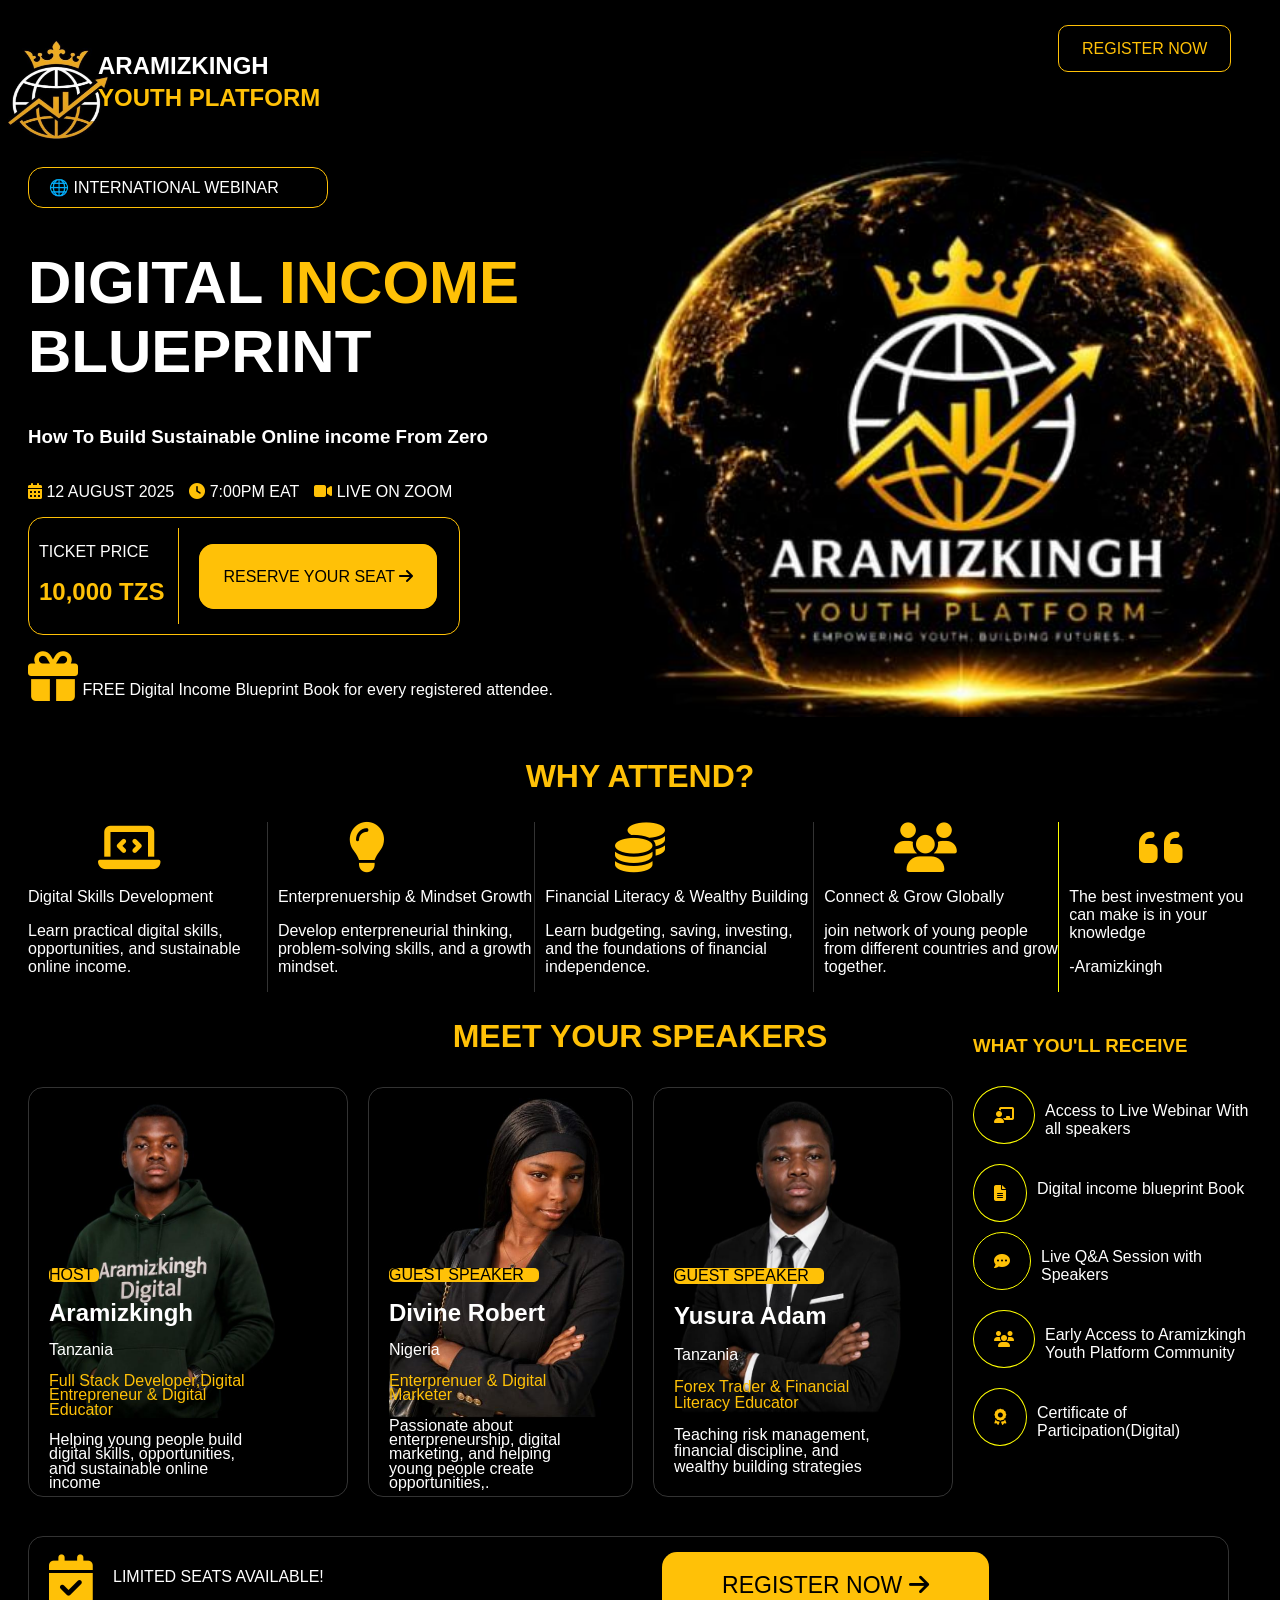
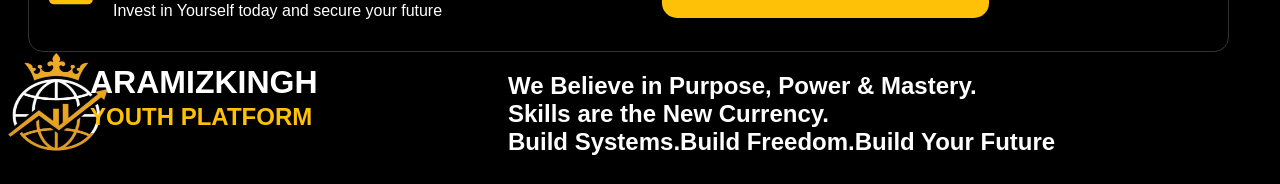
<file: index.html>
<!doctype html>
<html lang="en">
    <head>
        <meta charset="UTF-8">
        <meta name="viewport" content="width=device-width, initial-scale=1.0">
        <link rel="stylesheet" href="https://cdnjs.cloudflare.com/ajax/libs/font-awesome/6.5.0/css/all.min.css">
        <link href="https://fonts.googleapis.com/css2?family=Poppins:wght@300;400;600;700&display=swap" rel="stylesheet">
        <title>International webnar</title>
        <link rel="stylesheet" href="webnar.css">
    </head>
    <body>
        <!--navbar section--> 
        <nav>
            <div class="navbar">
                <div class="logo">
                    <img src="photo/logo.jpeg" height="100px" width="100PX">
                    <div class="logo-info">
                        <h1>ARAMIZKINGH</h1>
                        <h2>YOUTH PLATFORM</h2>
                    </div>
                </div>
                <div class="button">
                    <a href="https://wa.me/255666019018?text=Hello + Aramizkingh+ Youth+ Platform+  I+ would+ like+ to+ register+ for+ the+ Digital+ Income+ Blueprint+ Webinar+ on+ 12+ August+ 2026+ Please +Send + me+ the+ registration+ form" target="_blank" rel="noopener noreferrer">REGISTER NOW</a>
                </div>
            </div>
        </nav>
        <!--header section-->
        <header>
            <div class="header-image">
                <img src="photo/sphere.jpeg">
            </div>
          <div class="header-info" >
            <div class="header-content">
                <p>🌐 INTERNATIONAL WEBINAR</p>
                <h1>DIGITAL <span>INCOME</span> BLUEPRINT</h1>
                <h3>How To Build Sustainable Online income From Zero</h3>
            </div>
            <div class="schedule"> 
                <p><i class="fas fa-calendar-days"></i> 12 AUGUST 2025</p>
                <p><i class="fas fa-clock"></i> 7:00PM EAT</p>
                <p><i class="fas fa-video"></i> LIVE ON ZOOM</p>
            </div>
            <div class="ticket">
                <div class="ticket-price">
                    <p>TICKET PRICE</p>
                    <h2>10,000 TZS</h2>
                </div>
                <div class="seat">
                    <a href="https://wa.me/255666019018?text=Hello + Aramizkingh+ Youth+ Platform+  I+ would+ like+ to+ register+ for+ the+ Digital+ Income+ Blueprint+ Webinar+ on+ 12+ August+ 2026+ Please +Send + me+ the+ registration+ form" target="_blank" rel="noopener noreferrer">RESERVE YOUR SEAT <i class="fas fa-arrow-right"></i></a>
                </div>
            </div>
            <div class="gift">
                <p><i class="fas fa-gift"></i> FREE Digital Income Blueprint Book for every registered attendee.</p>
            </div>
          </div>  
        </header>
        <!--why attend section-->
        <h1 id="attend">WHY ATTEND?</h1>
        <div class="why-attend">
            <div class="digital-skills">
                <div class="icon">
                    <i class="fas fa-laptop-code" id=""></i>
                </div>
                <div class="info-p">
                    <p>Digital Skills Development</p>
                    <p>Learn practical digital skills, opportunities, and sustainable online income.</p>
                </div>
            </div>
            <div class="enterpreneurship">
                <div class="symbol">
                    <i class="fas fa-lightbulb"></i>
                </div>
                <div class="info-p">
                    <p>Enterprenuership & Mindset Growth</p>
                    <p>Develop enterpreneurial thinking, problem-solving skills, and a growth mindset.</p>
                </div>
            </div>
            <div class="financial">
                <div class="symbol">
                    <i class="fas fa-coins"></i>
                </div>
                <div class="info-p"> 
                    <P>Financial Literacy & Wealthy Building</P>
                    <p>Learn budgeting, saving, investing, and the foundations of financial independence.</p>
                </div>
            </div>
            <div class="connect">
                <div class="symbol">
                    <i class="fas fa-users"></i>
                </div>
                <div class="info-p">
                    <p>Connect & Grow Globally</p>
                    <p>join network of young people from different countries and grow together.</p>
                </div>
            </div>
            <div class="investment">
                <div class="symbol">
                    <i class="fas fa-quote-left"></i>
                </div>
                <div class="info-p">
                    <p>The best investment you can make is in your knowledge</p>
                    <p>-Aramizkingh</p>
                </div>
            </div>
        </div>
        <!--speakers section-->
        <h1 class="speaker-h1">MEET YOUR SPEAKERS</h1>
        <div class="speakers-section">
            <div class="speakers">
                <div class="host">
                    <img src="photo/aramizkingh.jpeg" height="320px" width="230px">
                    <div class="host-content">
                    <p class="gold">HOST</p>
                    <h2>Aramizkingh</h2>
                    <p>Tanzania</p>
                    <p class="info">Full Stack Developer,Digital Entrepreneur & Digital Educator</p>
                    <p>Helping young people build digital skills, opportunities, and sustainable online income</p>
                    </div>
                </div>
                <div class="guest-speak">
                    <img src="photo/divine.jpeg" height="320px width=230px">
                    <div class="guest-cont">
                        <p class="gold1">GUEST SPEAKER</p>
                        <h2>Divine Robert</h2>
                        <p>Nigeria</p>
                        <p class="info">Enterprenuer & Digital Marketer</p>
                        <p>Passionate about enterpreneurship, digital marketing, and helping young people create opportunities,.</p>
                    </div>
                </div>
                <div class="guest-speaker">
                    <img src="photo/yusura.jpeg" height="320px" width="230px">
                    <div class="guest-content">
                        <p class="gold1">GUEST SPEAKER</p>
                        <h2>Yusura Adam</h2>
                        <p>Tanzania</p>
                        <p class="info">Forex Trader & Financial Literacy Educator</p>
                        <p>Teaching risk management, financial discipline, and wealthy building strategies</p>
                    </div>
                </div>
            </div>
            <div class="receive">
                <h3>WHAT YOU'LL RECEIVE</h3>
                <div class="value">
                    <div class="value-icon">
                        <i class="fas fa-chalkboard-teacher"></i>
                    </div>
                    <div class="value-info">
                        <p>Access to Live Webinar With all speakers</p>
                    </div>
                </div>
                <div class="value">
                    <div class="value-icon">
                        <i class="fas fa-file-alt"></i>
                    </div>
                    <div class="value-info">
                        <p>Digital income blueprint Book</p>
                    </div>
                </div>
                <div class="value">
                    <div class="value-icon">
                        <i class="fas fa-comment-dots"></i>
                    </div>
                    <div class="value-info">
                        <p>Live Q&A Session with Speakers</p>
                    </div>
                </div>
                <div class="value">
                    <div class="value-icon">
                        <i class="fas fa-users"></i>
                    </div>
                    <div class="value-info">
                        <p>Early Access to Aramizkingh Youth Platform Community</p>
                    </div>
                </div>
                <div class="value">
                    <div class="value-icon">
                        <i class="fas fa-award"></i>
                    </div>
                    <div class="value-info">
                        <p>Certificate of Participation(Digital)</p>
                    </div>
                </div>
            </div>
        </div>
        <!--bottom section-->
        <div class="limited-seats">
            <div class="available">
                <div class="available-icon">
                    <i class="fas fa-calendar-check"></i>
                </div>
                <div class="available-info">
                    <p>LIMITED SEATS AVAILABLE!</p>
                    <p>Invest in Yourself today and secure your future</p>
                </div>
            </div>
            <div class="available-button">
                <a href="https://wa.me/255666019018?text=Hello + Aramizkingh+ Youth+ Platform+  I+ would+ like+ to+ register+ for+ the+ Digital+ Income+ Blueprint+ Webinar+ on+ 12+ August+ 2026+ Please +Send + me+ the+ registration+ form" target="_blank" rel="noopener noreferrer">REGISTER NOW  <i class="fas fa-arrow-right"></i></a>
            </div>
        </div>
        <!--footer section-->
        <div class="footer-section">
            <div class="footer-right">
                <div class="logo-footer">
                    <img src="photo/logo.jpeg" height="100px" width="100PX">
                    <div class="logof-info">
                        <h1>ARAMIZKINGH</h1>
                        <h2>YOUTH PLATFORM</h2>
                    </div>
                </div>
            </div>
            <div class="footer-left">
                <h2>We Believe in Purpose, Power & Mastery.<br>Skills are the New Currency.<br>Build Systems.Build Freedom.Build Your Future</h2>
            </div>
        </div>
    </body>
</html>
</file>
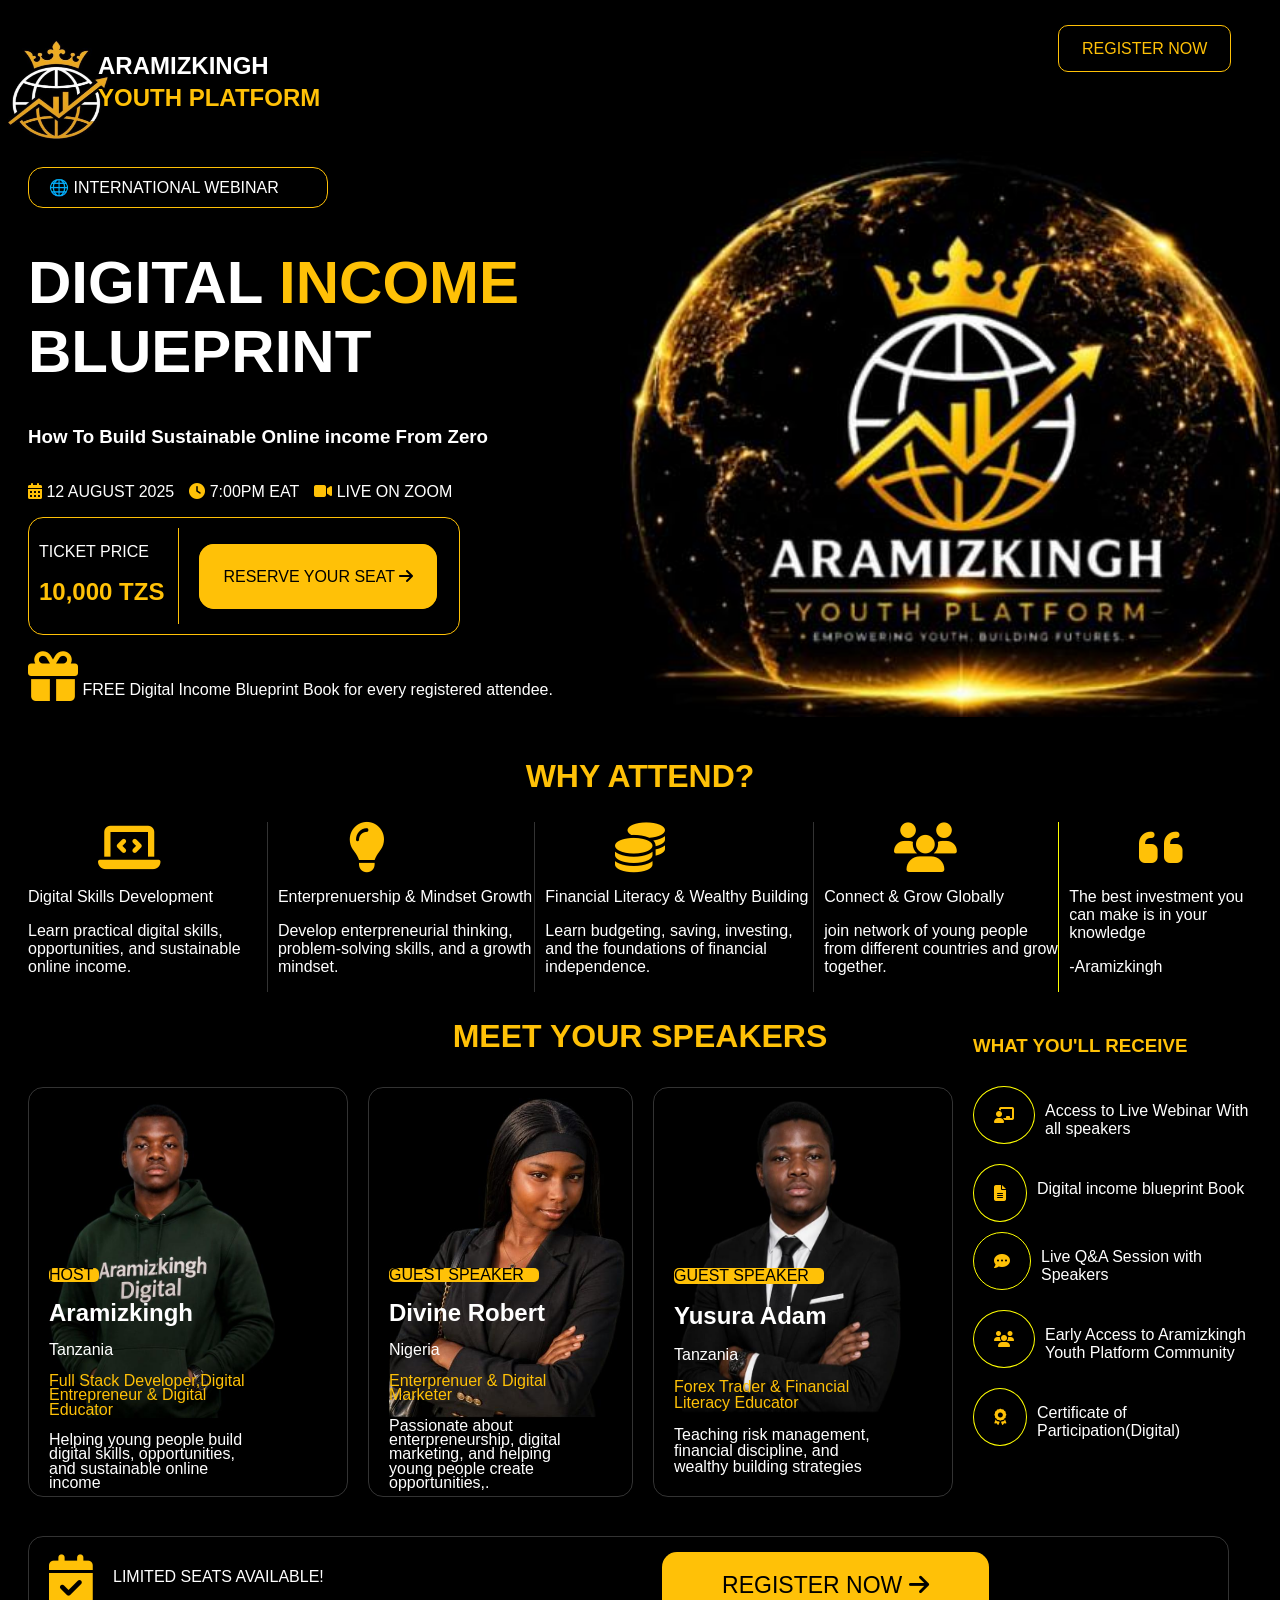
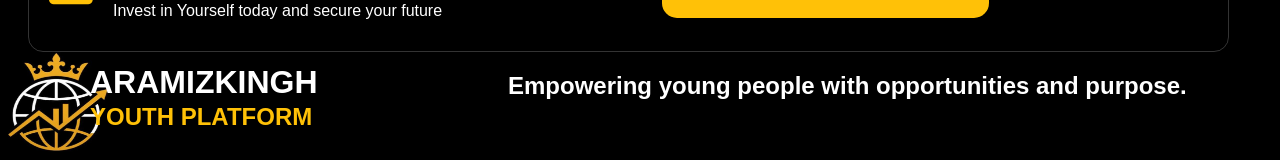
<file: webnar.html>
<!doctype html>
<html lang="en">
    <head>
        <meta charset="UTF-8">
        <meta name="viewport" conten="width=device-width,initial-scale=1.0">
        <link rel="stylesheet" href="https://cdnjs.cloudflare.com/ajax/libs/font-awesome/6.5.0/css/all.min.css">
        <link href="https://fonts.googleapis.com/css2?family=Poppins:wght@300;400;600;700&display=swap" rel="stylesheet">
        <title>International webnar</title>
        <link rel="stylesheet" href="webnar.css">
    </head>
    <body>
        <!--navbar section--> 
        <nav>
            <div class="navbar">
                <div class="logo">
                    <img src="photo/logo.jpeg" height="100px" width="100PX">
                    <div class="logo-info">
                        <h1>ARAMIZKINGH</h1>
                        <h2>YOUTH PLATFORM</h2>
                    </div>
                </div>
                <div class="button">
                    <a href="https://wa.me/255666019018?text=Hello + Aramizkingh+ Youth+ Platform+  I+ would+ like+ to+ register+ for+ the+ Digital+ Income+ Blueprint+ Webinar+ on+ 12+ August+ 2026+ Please +Send + me+ the+ registration+ form" target="_blank" rel="noopener noreferrer">REGISTER NOW</a>
                </div>
            </div>
        </nav>
        <!--header section-->
        <header>
            <div class="header-image">
                <img src="photo/sphere.jpeg">
            </div>
          <div class="header-info" >
            <div class="header-content">
                <p>🌐 INTERNATIONAL WEBINAR</p>
                <h1>DIGITAL <span>INCOME</span> BLUEPRINT</h1>
                <h3>How To Build Sustainable Online income From Zero</h3>
            </div>
            <div class="schedule"> 
                <p><i class="fas fa-calendar-days"></i> 12 AUGUST 2025</p>
                <p><i class="fas fa-clock"></i> 7:00PM EAT</p>
                <p><i class="fas fa-video"></i> LIVE ON ZOOM</p>
            </div>
            <div class="ticket">
                <div class="ticket-price">
                    <p>TICKET PRICE</p>
                    <h2>10,000 TZS</h2>
                </div>
                <div class="seat">
                    <a href="https://wa.me/255666019018?text=Hello + Aramizkingh+ Youth+ Platform+  I+ would+ like+ to+ register+ for+ the+ Digital+ Income+ Blueprint+ Webinar+ on+ 12+ August+ 2026+ Please +Send + me+ the+ registration+ form" target="_blank" rel="noopener noreferrer">RESERVE YOUR SEAT <i class="fas fa-arrow-right"></i></a>
                </div>
            </div>
            <div class="gift">
                <p><i class="fas fa-gift"></i> FREE Digital Income Blueprint Book for every registered attendee.</p>
            </div>
          </div>  
        </header>
        <!--why attend section-->
        <h1 id="attend">WHY ATTEND?</h1>
        <div class="why-attend">
            <div class="digital-skills">
                <div class="icon">
                    <i class="fas fa-laptop-code" id=""></i>
                </div>
                <div class="info-p">
                    <p>Digital Skills Development</p>
                    <p>Learn practical digital skills, opportunities, and sustainable online income.</p>
                </div>
            </div>
            <div class="enterpreneurship">
                <div class="symbol">
                    <i class="fas fa-lightbulb"></i>
                </div>
                <div class="info-p">
                    <p>Enterprenuership & Mindset Growth</p>
                    <p>Develop enterpreneurial thinking, problem-solving skills, and a growth mindset.</p>
                </div>
            </div>
            <div class="financial">
                <div class="symbol">
                    <i class="fas fa-coins"></i>
                </div>
                <div class="info-p"> 
                    <P>Financial Literacy & Wealthy Building</P>
                    <p>Learn budgeting, saving, investing, and the foundations of financial independence.</p>
                </div>
            </div>
            <div class="connect">
                <div class="symbol">
                    <i class="fas fa-users"></i>
                </div>
                <div class="info-p">
                    <p>Connect & Grow Globally</p>
                    <p>join network of young people from different countries and grow together.</p>
                </div>
            </div>
            <div class="investment">
                <div class="symbol">
                    <i class="fas fa-quote-left"></i>
                </div>
                <div class="info-p">
                    <p>The best investment you can make is in your knowledge</p>
                    <p>-Aramizkingh</p>
                </div>
            </div>
        </div>
        <!--speakers section-->
        <h1 class="speaker-h1">MEET YOUR SPEAKERS</h1>
        <div class="speakers-section">
            <div class="speakers">
                <div class="host">
                    <img src="photo/aramizkingh.jpeg" height="320px" width="230px">
                    <div class="host-content">
                    <p class="gold">HOST</p>
                    <h2>Aramizkingh</h2>
                    <p>Tanzania</p>
                    <p class="info">Full Stack Developer,Digital Entrepreneur & Digital Educator</p>
                    <p>Helping young people build digital skills, opportunities, and sustainable online income</p>
                    </div>
                </div>
                <div class="guest-speak">
                    <img src="photo/divine.jpeg" height="320px width=230px">
                    <div class="guest-cont">
                        <p class="gold1">GUEST SPEAKER</p>
                        <h2>Divine Robert</h2>
                        <p>Nigeria</p>
                        <p class="info">Enterprenuer & Digital Marketer</p>
                        <p>Passionate about enterpreneurship, digital marketing, and helping young people create opportunities,.</p>
                    </div>
                </div>
                <div class="guest-speaker">
                    <img src="photo/yusura.jpeg" height="320px" width="230px">
                    <div class="guest-content">
                        <p class="gold1">GUEST SPEAKER</p>
                        <h2>Yusura Adam</h2>
                        <p>Tanzania</p>
                        <p class="info">Forex Trader & Financial Literacy Educator</p>
                        <p>Teaching risk management, financial discipline, and wealthy building strategies</p>
                    </div>
                </div>
            </div>
            <div class="receive">
                <h3>WHAT YOU'LL RECEIVE</h3>
                <div class="value">
                    <div class="value-icon">
                        <i class="fas fa-chalkboard-teacher"></i>
                    </div>
                    <div class="value-info">
                        <p>Access to Live Webinar With all speakers</p>
                    </div>
                </div>
                <div class="value">
                    <div class="value-icon">
                        <i class="fas fa-file-alt"></i>
                    </div>
                    <div class="value-info">
                        <p>Digital income blueprint Book</p>
                    </div>
                </div>
                <div class="value">
                    <div class="value-icon">
                        <i class="fas fa-comment-dots"></i>
                    </div>
                    <div class="value-info">
                        <p>Live Q&A Session with Speakers</p>
                    </div>
                </div>
                <div class="value">
                    <div class="value-icon">
                        <i class="fas fa-users"></i>
                    </div>
                    <div class="value-info">
                        <p>Early Access to Aramizkingh Youth Platform Community</p>
                    </div>
                </div>
                <div class="value">
                    <div class="value-icon">
                        <i class="fas fa-award"></i>
                    </div>
                    <div class="value-info">
                        <p>Certificate of Participation(Digital)</p>
                    </div>
                </div>
            </div>
        </div>
        <!--bottom section-->
        <div class="limited-seats">
            <div class="available">
                <div class="available-icon">
                    <i class="fas fa-calendar-check"></i>
                </div>
                <div class="available-info">
                    <p>LIMITED SEATS AVAILABLE!</p>
                    <p>Invest in Yourself today and secure your future</p>
                </div>
            </div>
            <div class="available-button">
                <a href="https://wa.me/255666019018?text=Hello + Aramizkingh+ Youth+ Platform+  I+ would+ like+ to+ register+ for+ the+ Digital+ Income+ Blueprint+ Webinar+ on+ 12+ August+ 2026+ Please +Send + me+ the+ registration+ form" target="_blank" rel="noopener noreferrer">REGISTER NOW  <i class="fas fa-arrow-right"></i></a>
            </div>
        </div>
        <!--footer section-->
        <div class="footer-section">
            <div class="footer-right">
                <div class="logo-footer">
                    <img src="photo/logo.jpeg" height="100px" width="100PX">
                    <div class="logof-info">
                        <h1>ARAMIZKINGH</h1>
                        <h2>YOUTH PLATFORM</h2>
                    </div>
                </div>
            </div>
            <div class="footer-left">
                <h2>Empowering young people with opportunities and purpose.</h2>
            </div>
        </div>
    </body>
</html>
</file>
<file: webnar.css>
*{
    box-sizing: border-box;
}
html{
    scroll-behavior: smooth;
    overflow-x: hidden;
}
body{
    background:black;
    color:white;
    font-family: sans-serif;
}
/*navbar section*/
.navbar{
    position:fixed;
    top:0;
    left:0;
    display:flex;
    gap:950px;
    position:relative;
    top:32px;
}
.logo{
    display:flex;
}
.logo-info{
    position:absolute;
    left:90px;
    line-height: 0.5;
}
.logo-info h2{
    color:#ffc107;
}
.button a{
    color:#ffc107;
    text-decoration: none;
    padding:14px 23px;
    border:1px solid #ffc107;
    border-radius:10px;
}
/*header section*/
header{
    display: flex;
    flex-direction: row-reverse;
    margin-top: 23px;
    padding:20px;
}
.header-image {
    width:100%;

}
.header-image img{
    height:100%;
    position:relative;
    right:20px;
}
.header-info{
    width:100%;
}
.header-content p{
    border:1px solid #ffc107;
    padding:10px 20px;
    border-radius:15px;
    width:300px;
}
.header-content h1 span{
    color:#ffc107;
}
.header-content h1{
    font-size:60px;
}
.schedule{
    display:flex;
    gap:15px;
}
.schedule i{
    color:#ffc107;
}
.ticket{
    display: flex;
    gap:20px;
    border:1px solid #ffc107;
    border-radius: 15px;
    padding:10px;
    width:432px;
}
.seat a{
    color:black;
    background: #ffc107;
    border-radius:15px;
    border:1px solid #ffc107;
    padding:23px;
    text-decoration:none;
    position:relative;
    top:40px;
}
.ticket-price{
    line-height: 1;
    border-right: 1px solid #ffc107;
    padding-right: 14px;
}
.ticket-price h2{
    color:#ffc107;
}
.gift i{
    color:#ffc107;
    font-size: 50px;
}
/*why attend section*/
.why-attend{
    display:flex;
    justify-content: space-between;
    padding:5px 20px;
}
#attend{
    text-align: center;
    color:#ffc107;
}
.why-attend i{
    color:#ffc107;
    font-size:50px;
    position:relative;
    left:70px;
}
.digital-skills{
    border-right:1px solid rgba(255,255,255,0.2);
}
.enterpreneurship{
    border-right:1px solid rgba(255,255,255,0.2);
    padding-left: 10px;
}
.financial{
    border-right: 1px solid rgba(255,255,255,0.2);
    padding-left: 10px;
}
.connect{
    border-right: 1px solid rgba(255,255,2);
    padding-left:10px;
}
.investment{
    padding-left:10px;
}
/*speakers section*/
.speakers-section{
    display:flex;
    gap:20px;
    padding:10px 20px;
}
.speakers{
    display:flex;
    gap:20px;
}
.host{
    width:320px;
    height:410px;
    border:1px solid rgba(255,255,255,0.2);
    border-radius:15px;
    padding:10px 20px;
}
.host-content{
    position:relative;
    bottom:170px;
    width:200px;
    line-height: 0.9;
}
.guest-speaker{
    width:300px;
    height:410px;
    border:1px solid rgba(255,255,255,0.2);
    border-radius:15px;
    padding:10px 20px;
}
.guest-content{
    position:relative;
    bottom:170px;
    width:200px;
    line-height:1;
}
.guest-speak{
    width:265px;
    height:410px;
    border:1px solid rgba(255,255,255,0.2);
    border-radius:15px;
    padding:10px 20px;
}
.guest-cont{
    position:relative;
    bottom:170px;
    width:200px;
    line-height: 0.9;
}
.gold{
    color:black;
    background: #ffc107;
    border-radius:5px;
    width:50px;
}
.gold1{
    color:black;
    background: #ffc107;
    border-radius: 5px;
    width:150px;
}
.info{
    color:#ffc107;
}
.speaker-h1{
    color:#ffc107;
    text-align: center;
}
/*receive*/
.receive{
    display:grid;
    gap:10px;
    position:relative;
    bottom:70px;
}
.receive h3{
    color:#ffc107;
}
.value{
    display:flex;
    gap:10px;
}
.value-icon i{
    color:#ffc107;
    padding:20px;
    border:1px solid rgba(255,255,2);
    border-radius: 50%;
}
/*bottom section*/
.limited-seats{
    display:flex;
    gap:20px;
    padding:15px 20px;
    border:1px solid rgba(255,255,255,0.2);
    border-radius:15px;
    width:95%;
    position:relative;
    left:20px;
}
.available{
    display:flex;
    gap:20px;
}
.available-icon{
    font-size: 50px;
    color:#ffc107;
}
.available-button a{
    color:black;
    background:#ffc107;
    padding:20px 60px;
    border-radius:15px;
    text-decoration: none;
    position:relative;
    font-size: 23px;
    top:20px;
    left:200px;
}
/*footer-section*/
.footer-section{
    display:flex;
    gap:400px;
}
.logo-footer{
    display:flex;
}
.logof-info{
    position:absolute;
    left:90px;
    line-height: 0.5;
}
.logof-info h2{
    color:#ffc107;
}
/*responsive design*/
/*large smartphones*/
@media(max-width:768px){
    *{
        box-sizing: border-box;
    }
    html{
        overflow-x: hidden;
        scroll-behavior: smooth;
        height:100%;
    }
    body{
        overflow-x: hidden;
    }
    /*navbar section*/
    .navbar{
        font-size: 10px;
        flex-wrap: wrap;
    }
    .logo img{
        width:50px;
        height:50px;
    }
    .logo-info{
        left:60px;
    }
    .button a{
        position:relative;
        bottom:980px;
        left: 230px;
        
    }
    header{
        font-size:px;
        flex-wrap: wrap;
        position: relative;
        bottom:923px;
    }
    .header-image img{
        width:400px;
    }
    .ticket{
        width:350px;
        font-size:14px;
    }
    .seat a{
        padding:14px;
        font-size: 13px;
    }
    /*why attend section*/
    .why-attend{
        display:grid;
        grid-template-columns: repeat(2,1fr);
        gap: 10px;
        position:relative;
        bottom:923px;
    }
    #attend{
        position:relative;
        bottom:923px;
    }
    .enterpreneurship{
        border-right: none;
    }
    .connect{
        border-right:1px;
    }
    /*speakers section*/
    .speakers-section{
        position:relative;
        bottom:880px;
        display:grid;
    }
    .speaker-h1{
        position:relative;
        bottom:880px;
    }
    .speakers{
        display:grid;
        grid-template-columns: repeat(1,1fr);
    }
    .guest-speaker{
        width:320px;
    }
    .guest-speak{
        width:320px;
    }
    .receive{
        padding-top: 50px;
    }
    .limited-seats{
        font-size: 12px;
        width:90%;
        position:relative;
        bottom:900px;

    }
    .available-button a{
        left:5px;
        font-size: 10px;
        padding:5px 15px;
        display:flex;

    }
    .logo-footer img{
        width:50px;
        height:50px;
    }
    .logof-info{
        font-size: 10px;
        position:relative;
        left:10px;
    }
    .footer-section{
        position:relative;
        bottom:850px;
        display:grid;
        gap:0; 
    }
    /*small smartphones*/
    @media(max-width:376px){
        /*navbar section*/
        .button a{
            padding:15px 12px;
        }
        /*header section*/
        .header-image img{
            width:350px;
        }
        .header-content h1{
            font-size: 56px;
        }
        .ticket{
            width:320px;
        }
        .seat a{
            padding:11px;
            font-size: 11px;
        }
    }
}
</file>
